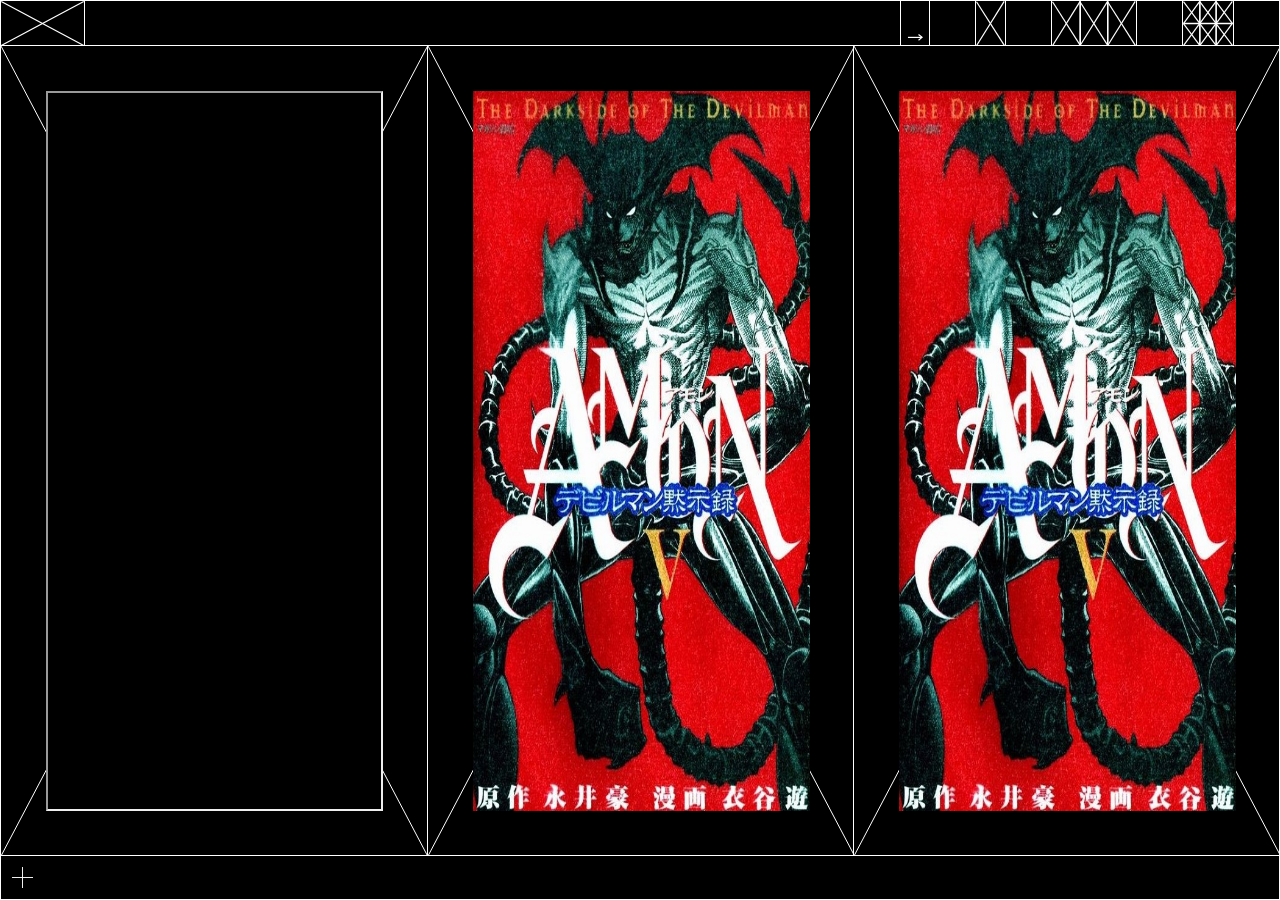
<file: index.html>
<!DOCTYPE html>

<html lang="zxx">

<head>
  <title>⊠-afixe {WIP}</title>
  <link id="size-stylesheet" rel="stylesheet" type="text/css" href="css/style.css">
  <link rel="shortcut icon" type="image/png" href="images/favicon.png">
</head>

<body>
<section class="all">

  <div class="header">
      <img class="xicon" src="images/xtop.svg">
      <img class="othericons" src="images/6x.svg">
      <img class="othericons" src="images/3x.svg">
      <img class="othericons" src="images/1x.svg">
      <a id="next" onclick="nextPage()" value="next"><img class="othericons" src="images/next.svg"></a>
  </div>

  <div class="inside">
    <div class="forx">
        <iframe id="slot1" class="poster" src=""/></iframe>

      <svg xmlns="http://www.w3.org/2000/svg" class="thex"><line x1="0" y1="0" x2="100%" y2="100%" stroke="white" stroke-width="1"/><line x1="100%" y1="0" x2="0" y2="100%" stroke="white" stroke-width="1"/></svg>
      <div>
      </div>
    </div>
  </div>

  <div class="inside">
    <div class="forx">
      <iframe id="slot2" class="poster" src="2.html"/></iframe>

      <svg xmlns="http://www.w3.org/2000/svg" class="thex"><line x1="0" y1="0" x2="100%" y2="100%" stroke="white" stroke-width="1"/><line x1="100%" y1="0" x2="0" y2="100%" stroke="white" stroke-width="1"/></svg>
    </div>
  </div>

  <div class="inside end">
    <div class="forx">
      <iframe id="slot3" class="poster" src="3.html"/></iframe>

      <svg xmlns="http://www.w3.org/2000/svg" class="thex"><line class="xline" x1="0" y1="0" x2="100%" y2="100%" stroke="white" stroke-width="1"/><line class="xline" x1="100%" y1="0" x2="0" y2="100%" stroke="white" stroke-width="1"/></svg>
    </div>
  </div>

    <div class="footer">
        <div class="info" style="width:50%;">
          <a><strong>⊠ Afixe</strong> trata de volver a traer html como arte de por si mismo en forma de 'live posters'. Los proyectos demonstrados seran open source con la idea de que ademas de ser arte, podrian descomponerse en distintas partes interactivas utilizables libremente.</a><br><br>
          <a href="" class="fade">Someter tu ⊠ aqui</a><br>
          <a href="" class="fade">Embeddealos</a><br>
          <a href="" class="fade">Comparte esta pagina</a><br>
          <a class="fade">;)</a><br><br>
        </div>
        <img class="sq" src="images/plussq.svg">
    </div>

    <!--

    <a><strong>⊠ Afixe</strong> is trying to bring back html as an artform itself. This is an open sourced project with the idea that as much as it is art, it can be decomposed into other types of usable interactive parts.</a><br><br>
    <a href="" class="fade">Submit your ⊠ here</a><br>
    <a href="" class="fade">Embed them</a><br>
    <a href="" class="fade">Share this page</a><br>
    <a href="" class="fade">But most of importantly don't try and share them as image/video form ;)</a><br><br>
  </div>
  <div class="info" style="text-align:right; margin-bottom: -4vh;">
    <a style="font-size: 12px; margin-right: -2vh;">project and website by</a>


[[[[[[[[[[[[[[[[]]]]]]]]]]]]]]]]

    var firstslot1 = 1;
    document.getElementById("slot1").src = firstslot1 + '.html';

    function nextposts() {
        var check = document.getElementById("slot1").src;
        var current = check.replace(".html", "");
        var newpo = current + 3;
        var num = parseInt(newpo);
        document.getElementById("slot1").src = num + ".html";
    }

  -->

</section>

<script>

/* -----------------

Instrucctions to add posters:

1- add html with

-------------------*/

var list = new Array();
var pageList = new Array();
var currentPage = 1;
var numberPerPage = 1;
var numberOfPages = 0;

function makeList() {
for (x = 1; x < 1000; x++)
    list.push(x);

numberOfPages = getNumberOfPages();
}

function getNumberOfPages() {
return Math.ceil(list.length / numberPerPage);
}

function nextPage() {
currentPage += 3;
loadList();
loadList2();
loadList3();
}

function previousPage() {
currentPage -= 3;
loadList();
}

function firstPage() {
currentPage = 1;
loadList();
}

function lastPage() {
currentPage = numberOfPages;
loadList();
}

function loadList() {
var begin = ((currentPage - 1) * numberPerPage);
var end = begin + numberPerPage;

pageList = list.slice(begin, end);
drawList();
}

function drawList() {
  document.getElementById("slot1").src = "";
for (r = 0; r < pageList.length; r++) {
    document.getElementById("slot1").src = pageList[r] + ".html";
}
}

/*----------2----------*/

function loadList2() {
var begin = ((currentPage) * numberPerPage);
var end = begin + numberPerPage;

pageList = list.slice(begin, end);
drawList2();
}

function drawList2() {
  document.getElementById("slot2").src = "";
for (r = 0; r < pageList.length; r++) {
    document.getElementById("slot2").src = pageList[r] + ".html";
}
}


/*----------3----------*/

function loadList3() {
var begin = ((currentPage + 1) * numberPerPage);
var end = begin + numberPerPage;

pageList = list.slice(begin, end);
drawList3();
check();
}

function drawList3() {
  document.getElementById("slot3").src = "";
for (r = 0; r < pageList.length; r++) {
    document.getElementById("slot3").src = pageList[r] + ".html";
}
}

function check() {
document.getElementById("next").disabled = currentPage == numberOfPages ? true : false;
document.getElementById("previous").disabled = currentPage == 1 ? true : false;
document.getElementById("first").disabled = currentPage == 1 ? true : false;
document.getElementById("last").disabled = currentPage == numberOfPages ? true : false;
}

function load() {
makeList();
loadList();
}

window.onload = load;

</script>

</body>


</html>
</file>
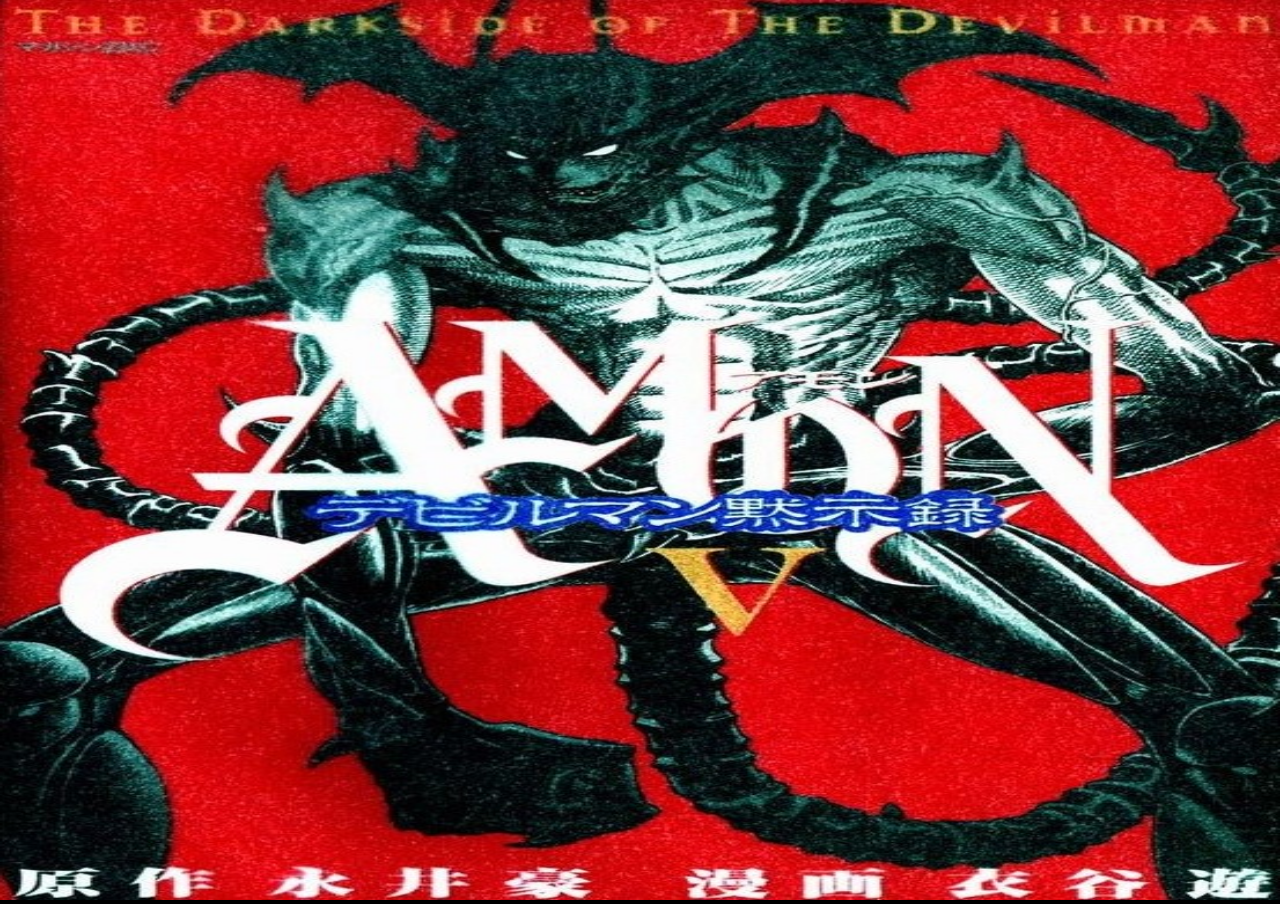
<file: 2.html>
<!DOCTYPE html>

<html lang="zxx">

<head>
  <title>⊠-live-posters</title>
  <link id="size-stylesheet" rel="stylesheet" type="text/css" href="css/style.css">
  <link rel="shortcut icon" type="image/png" href="images/favicon.png">
</head>

<body>
<section class="imagenobox">
      <img class="imageno" src="images/amon.jpg">
</section>
</body>


</html>
</file>
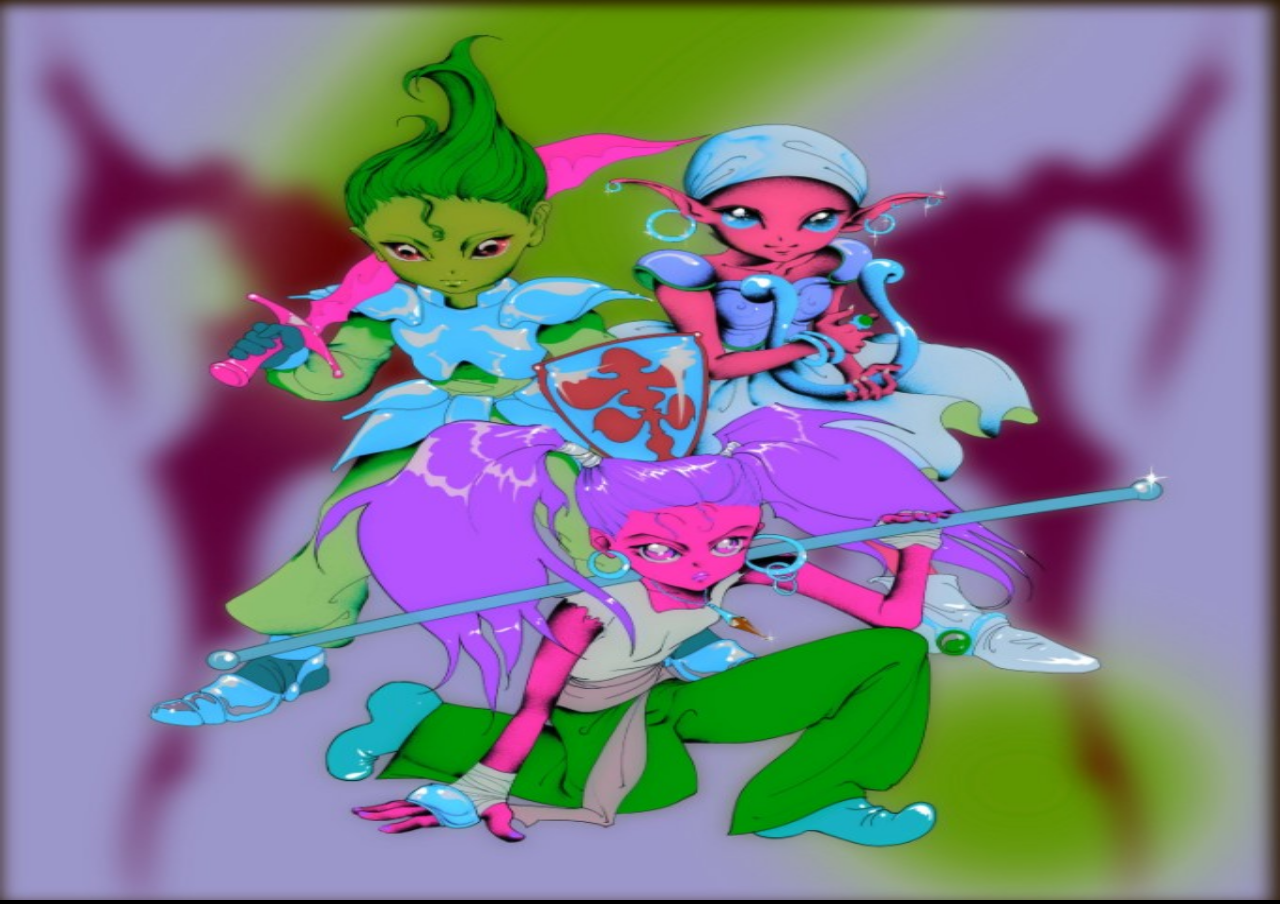
<file: 4.html>
<!DOCTYPE html>

<html lang="zxx">

<head>
  <title>⊠-live-posters</title>
  <link id="size-stylesheet" rel="stylesheet" type="text/css" href="css/style.css">
  <link rel="shortcut icon" type="image/png" href="images/favicon.png">
</head>

<body>
<section class="imagenobox">
      <img class="imageno" src="images/duend.jpg">
</section>
</body>


</html>
</file>
<file: css/style.css>
@import url('https://fonts.googleapis.com/css2?family=Yantramanav:wght@100;300;500;900&display=swap');
@import url('https://fonts.googleapis.com/css2?family=Almendra+Display&display=swap');

html {
  overflow-x: hidden;
  overflow-y: hidden;
}

body {
  -webkit-font-smoothing: antialiased;
  background-color: black;
  cursor: default;
  margin: 0;
}

* {
    box-sizing: border-box;
}

a, h1, .h1, h2, .h2, h3, .h3, h4, .h4, h5, .h5, h6, .h6, h7, .h7, h8, .h8, li, .li {
  font-family: 'Yantramanav', sans-serif;
  color: white;
}

h1, .h1 {
  font-family: 'Yantramanav', sans-serif;
  font-size: 75px;
  line-height: 70px;
  font-weight: 900;
}

h2, .h2 {
  font-family: 'Yantramanav', sans-serif;
  font-size: 60px;
  line-height: 60px;
  font-weight: 900;
}

h3, .h3 {
  font-family: 'Yantramanav', sans-serif;
  font-size: 45px;
  line-height: 45px;
  font-weight: 900;
}

h4, .h4 {
  font-family: 'Yantramanav', sans-serif;
  font-size: 28px;
  line-height: 28px;
  font-weight: 300;
  text-decoration: none;
  margin: 0;
}

h5, .h5 {
  font-family: 'Yantramanav', sans-serif;
  font-size: 20px;
  line-height: 20px;
  font-weight: 700;
  text-decoration: none;
  margin: 0;
}

h6, .h6 {
  font-family: 'Helvetica', sans-serif;
  font-size: 15px;
  font-weight: 100;
  text-decoration: none;
  margin: 0;
  padding: 5px;
}

a, .a {
  font-size: 18px;
  line-height: 18px;
  font-weight: 300;
  text-decoration: none;
  margin: 0;
}


/*--------------------------------------------------------------------------*/

.all {
  width: 100vw;
  height: 100vh;
  position: relative;
  display: flex;
  align-items: center;
}

.header {
  position: fixed;
  top: 0;
  width: 100%;
  border-top: 1px solid white;
  border-left: 1px solid white;
  border-right: 1px solid white;
  min-height: 5vh;
  margin-bottom: 0;
}

.head_text {
  padding-left: 12vh;
  text-align: center;
  line-height: 5.15vh;
}

.footer {
   position: fixed;
   right: 0;
   bottom: 0;
   width: 100%;
   border-top: 1px solid white;
   border-bottom: 1px solid white;
   border-left: 1px solid white;
   border-right: 1px solid white;
   min-height: 5vh;
   margin: 0;
   background-color: black;
   z-index: 3;
}

/*--------------------------------------------------------------------------*/

.sq {
  float: left;
  height: 2.25vh;
  margin: 1.25vh;
}

.ig {
  float: right;
  height: 1.5vh;
  margin-top: 1.75vh;
  margin-bottom: 0.875vh;
  margin-right: 1vh;
}

.ig:hover {
  opacity: 0.5;
}

.fade {

}

.fade:hover {
  opacity: 0.5;
}

.info {
  padding: 30px;
  display: none;
}

.footer:hover > .info {
  display: block;
}

/*--------------------------------------------------------------------------*/

.inside {
  border-left: 1px solid white;
  border-top: 1px solid white;
  vertical-align: middle;
  display: inline;
  height: 90vh;
  width: 33.33%;
  position: inline;
}

.end {
  border-right: 1px solid white;
}

/*--------------------------------------------------------------------------*/

.xicon {
  height: 5vh;
  transform-origin: top left;
  border-right: 1px solid white;
  position: absolute;
}

.othericons {
  float: right;
  height: 5vh;
  transform-origin: top left;
  border-left: 1px solid white;
  margin-right: 5vh;
  border-right: 1px solid white;
  cursor: pointer;
}

.othericons:hover {
  opacity: 0.5;
}

/*---------------------------------------------------------------------------*/
.xline {
  z-index: 1;
}

.forx {
  position: absolute;
	width: 33.33%;
	height: 90%;
  z-index: 1;
}

.thex {
  width: 100%;
  height: 100%;
  position: absolute;
  z-index: 1;
}

/*---------------------------------------------------------------------------*/

.poster {
  padding: 5vh;
  width: 100%;
  height: 100%;
  z-index: 2;
  position: absolute;
  display: inline;
  border: none;
}

/*---------------------------------------------------------------------------*/

.imagenobox {
  width: 100vw;
  height: 100vh;
}

.imageno {
  width: 100%;
  height: 100%;
  object-fit: fill;
}

/*---------------------------------------------------------------------------*/

.gallery {
  top: 5vh;
  margin-left: 50vw;
  position: absolute;
  width: 50vw;
  height: 90vh;
  z-index: 5;
  border: none;
}

.insidegal {
  border-left: 1px solid white;
  border-top: 1px solid white;
  vertical-align: middle;
  height: 100%;
  width: 33.33%;
  position:
  
}

.forxgal {
  position: absolute;
	width: 33.33%;
	height: 50%;
  z-index: 1;
}

.postergal {
  padding: 5vh;
  width: 100%;
  height: 100%;
  z-index: 2;
  border: none;
  position: fixed;
}
</file>
